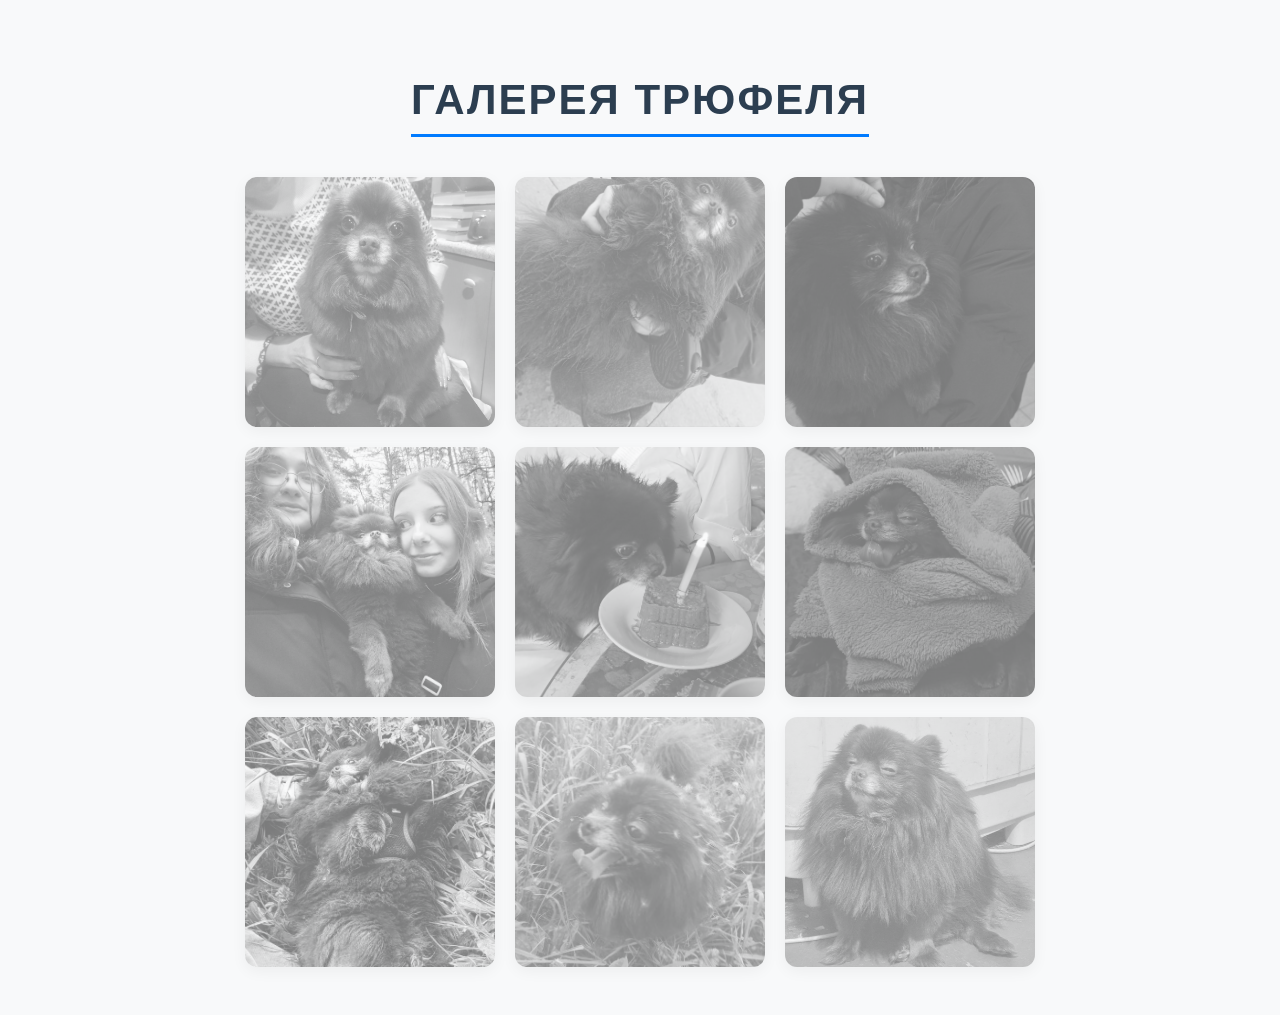
<file: index.html>
<!DOCTYPE html>
<html lang="uk">
<head>
    <meta charset="UTF-8">
    <title>Галерея Трюфеля</title>
    <link rel="stylesheet" href="StyleSheet1.css">
</head>
<body>

    <h1 class="gallery-title">Галерея Трюфеля</h1>

    <div class="gallery">
        <img src="trusha/photo_2026-05-24_22-38-07.jpg" alt="Трюфель 1" class="gallery-img">
        <img src="trusha/photo_2026-05-24_22-38-12.jpg" alt="Трюфель 2" class="gallery-img">
        <img src="trusha/photo_2026-05-24_22-38-17.jpg" alt="Трюфель 3" class="gallery-img">
        <img src="trusha/photo_2026-05-24_22-38-19.jpg" alt="Трюфель 4" class="gallery-img">
        <img src="trusha/photo_2026-05-24_22-38-21.jpg" alt="Трюфель 5" class="gallery-img">
        <img src="trusha/photo_2026-05-24_22-38-22.jpg" alt="Трюфель 6" class="gallery-img">
        <img src="trusha/photo_2026-05-24_22-38-24.jpg" alt="Трюфель 7" class="gallery-img">
        <img src="trusha/photo_2026-05-24_22-38-26.jpg" alt="Трюфель 8" class="gallery-img">
        <img src="trusha/photo_2026-05-24_22-38-33.jpg" alt="Трюфель 9" class="gallery-img">
    </div>
<script src="Script1.js"></script>
</body>
</html>
</file>
<file: StyleSheet1.css>
﻿body {
	font-family: 'Segoe UI', Tahoma, Geneva, Verdana, sans-serif;
	padding: 40px 20px;
	background-color: #f8f9fa;
	text-align: center; /* Центруємо заголовок та галерею */
}

.gallery-title {
	color: #2c3e50;
	font-size: 42px;
	margin-bottom: 40px;
	text-transform: uppercase;
	letter-spacing: 2px;
	border-bottom: 3px solid #007bff;
	display: inline-block;
	padding-bottom: 10px;
}

.gallery {
	display: flex;
	flex-wrap: wrap;
	gap: 20px;
	justify-content: center;
	max-width: 1000px; /* Обмежуємо ширину для гарного вигляду */
	margin: 0 auto;
}

.gallery-img {
	width: 250px;
	height: 250px;
	object-fit: cover;
	cursor: pointer;
	border-radius: 12px;
	transition: all 0.4s cubic-bezier(0.175, 0.885, 0.32, 1.275);
	box-shadow: 0 4px 15px rgba(0,0,0,0.1);
	/* Неактивний стан */
	filter: grayscale(100%);
	opacity: 0.5;
}

	.gallery-img:hover {
		transform: scale(1.05); /* Легке збільшення при наведенні */
	}

	/* Активний стан (додає JS) */
	.gallery-img.active {
		filter: grayscale(0%);
		opacity: 1;
		transform: scale(1.02);
		box-shadow: 0 8px 25px rgba(0, 123, 255, 0.4);
		border: 4px solid #007bff;
	}
</file>
